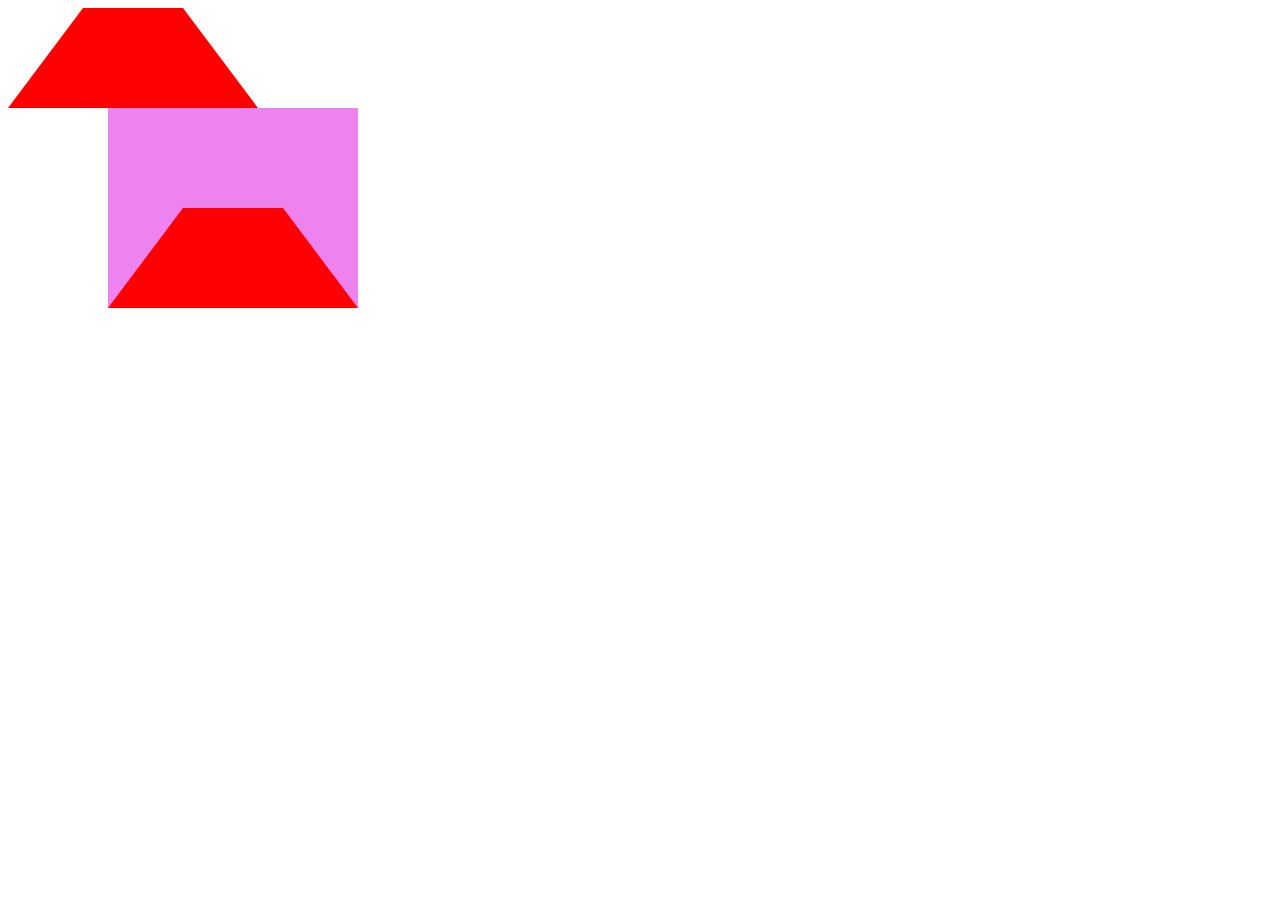
<file: Index.html>
<!DOCTYPE html>
<html lang="en">
<head>

    <link rel="stylesheet" href="Style.css">

    <meta charset="UTF-8">
    <meta http-equiv="X-UA-Compatible" content="IE=edge">
    <meta name="viewport" content="width=device-width, initial-scale=1.0">
    <title>Document</title>
</head>
<body>

    <div class="trapezoid"></div>

    <div class="heart"></div>

    
</body>
</html>
</file>
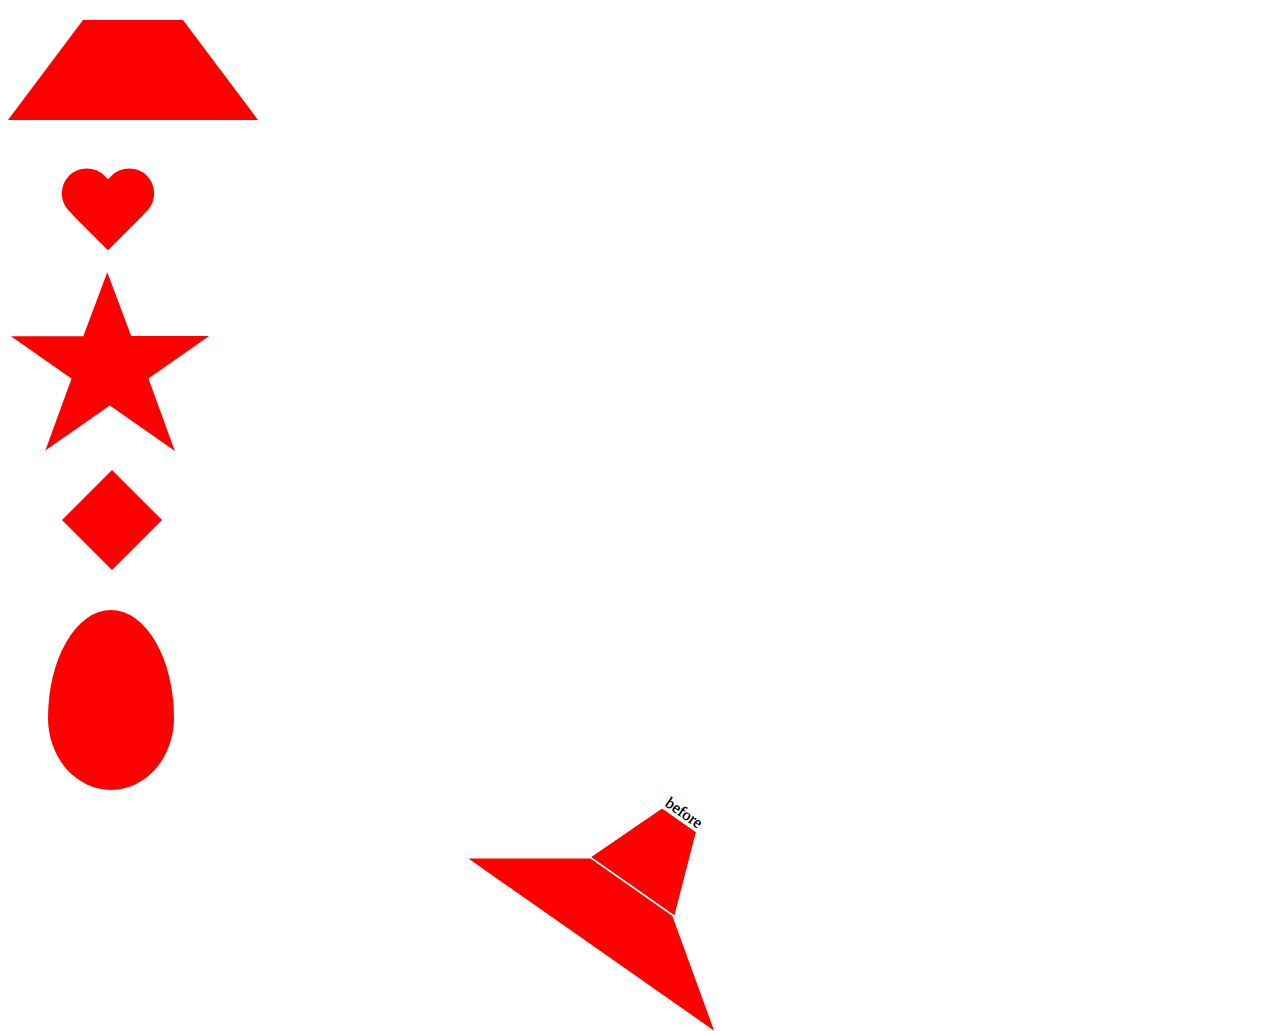
<file: test.html>
<!DOCTYPE html>
<html lang="en">
<head>

    <link rel="stylesheet" href="testStyle.css">

    <meta charset="UTF-8">
    <meta http-equiv="X-UA-Compatible" content="IE=edge">
    <meta name="viewport" content="width=device-width, initial-scale=1.0">
    <title>Document</title>
</head>
<body>

    <div class="trapezoid"></div>

    <div class="heart"></div>

    <div class="star"></div>
    
    <div class="diamond"></div>

    <div class="egg"></div>

    <div class="newStar"></div>

    
</body>
</html>
</file>
<file: Style.css>
.trapezoid {
  height: 0;
  width: 100px;
  border-left: 75px solid transparent;
  border-right: 75px solid transparent;
  border-bottom: 100px solid red;
}

.heart {
  margin-left: 100px;
  height: 100px;
  width: 100px;
  background-color: violet;
  border-left: 75px solid transparent;
  border-right: 75px solid transparent;
  border-bottom: 100px solid red;
}
/*# sourceMappingURL=Style.css.map */
</file>
<file: testStyle.css>
.trapezoid {
  margin-top: 20px;
  height: 0;
  width: 100px;
  border-left: 75px solid transparent;
  border-right: 75px solid transparent;
  border-bottom: 100px solid red;
}

.heart {
  position: relative;
  width: 100px;
  height: 90px;
  margin: 50px 0 0 50px;
}

.heart:before,
.heart:after {
  position: absolute;
  content: "";
  left: 50px;
  top: 0;
  width: 50px;
  height: 80px;
  background: red;
  border-radius: 50px 50px 0 0;
  -webkit-transform: rotate(-45deg);
          transform: rotate(-45deg);
  -webkit-transform-origin: 0 100%;
          transform-origin: 0 100%;
}

.heart:after {
  left: 0;
  -webkit-transform: rotate(45deg);
          transform: rotate(45deg);
  -webkit-transform-origin: 100% 100%;
          transform-origin: 100% 100%;
}

.star {
  margin: 70px 0 0 5px;
  position: relative;
  display: block;
  color: red;
  width: 0px;
  height: 0px;
  border-right: 100px solid transparent;
  border-bottom: 70px solid red;
  border-left: 100px solid transparent;
  -webkit-transform: rotate(35deg);
          transform: rotate(35deg);
}

.star:before {
  border-bottom: 80px solid red;
  border-left: 30px solid transparent;
  border-right: 30px solid transparent;
  position: absolute;
  height: 0;
  width: 0;
  top: -45px;
  left: -65px;
  display: block;
  content: '';
  -webkit-transform: rotate(-35deg);
          transform: rotate(-35deg);
}

.star:after {
  position: absolute;
  display: block;
  color: red;
  top: 3px;
  left: -105px;
  width: 0px;
  height: 0px;
  border-right: 100px solid transparent;
  border-bottom: 70px solid red;
  border-left: 100px solid transparent;
  -webkit-transform: rotate(-70deg);
          transform: rotate(-70deg);
  content: '';
}

.diamond {
  margin: 70px 0 0 54px;
  width: 0;
  height: 0;
  border: 50px solid transparent;
  border-bottom-color: red;
  position: relative;
  top: -50px;
}

.diamond:after {
  content: '';
  position: absolute;
  left: -50px;
  top: 50px;
  width: 0;
  height: 0;
  border: 50px solid transparent;
  border-top-color: red;
}

.egg {
  margin: 40px 0 0 40px;
  display: block;
  width: 126px;
  height: 180px;
  background-color: red;
  border-radius: 50% 50% 50% 50% / 60% 60% 40% 40%;
}

.newStar {
  margin: 0 auto;
  width: 100px;
  height: 100px;
  border-right: 100px solid transparent;
  border-bottom: 70px solid red;
  border-left: 100px solid transparent;
  -webkit-transform: rotate(35deg);
          transform: rotate(35deg);
}

.newStar::before {
  position: absolute;
  content: "before";
  border-bottom: 80px solid red;
  border-left: 30px solid transparent;
  border-right: 30px solid transparent;
}

.newStar::after {
  position: absolute;
  content: "before";
  border-bottom: 80px solid red;
  border-left: 30px solid transparent;
  border-right: 30px solid transparent;
}
/*# sourceMappingURL=testStyle.css.map */
</file>
